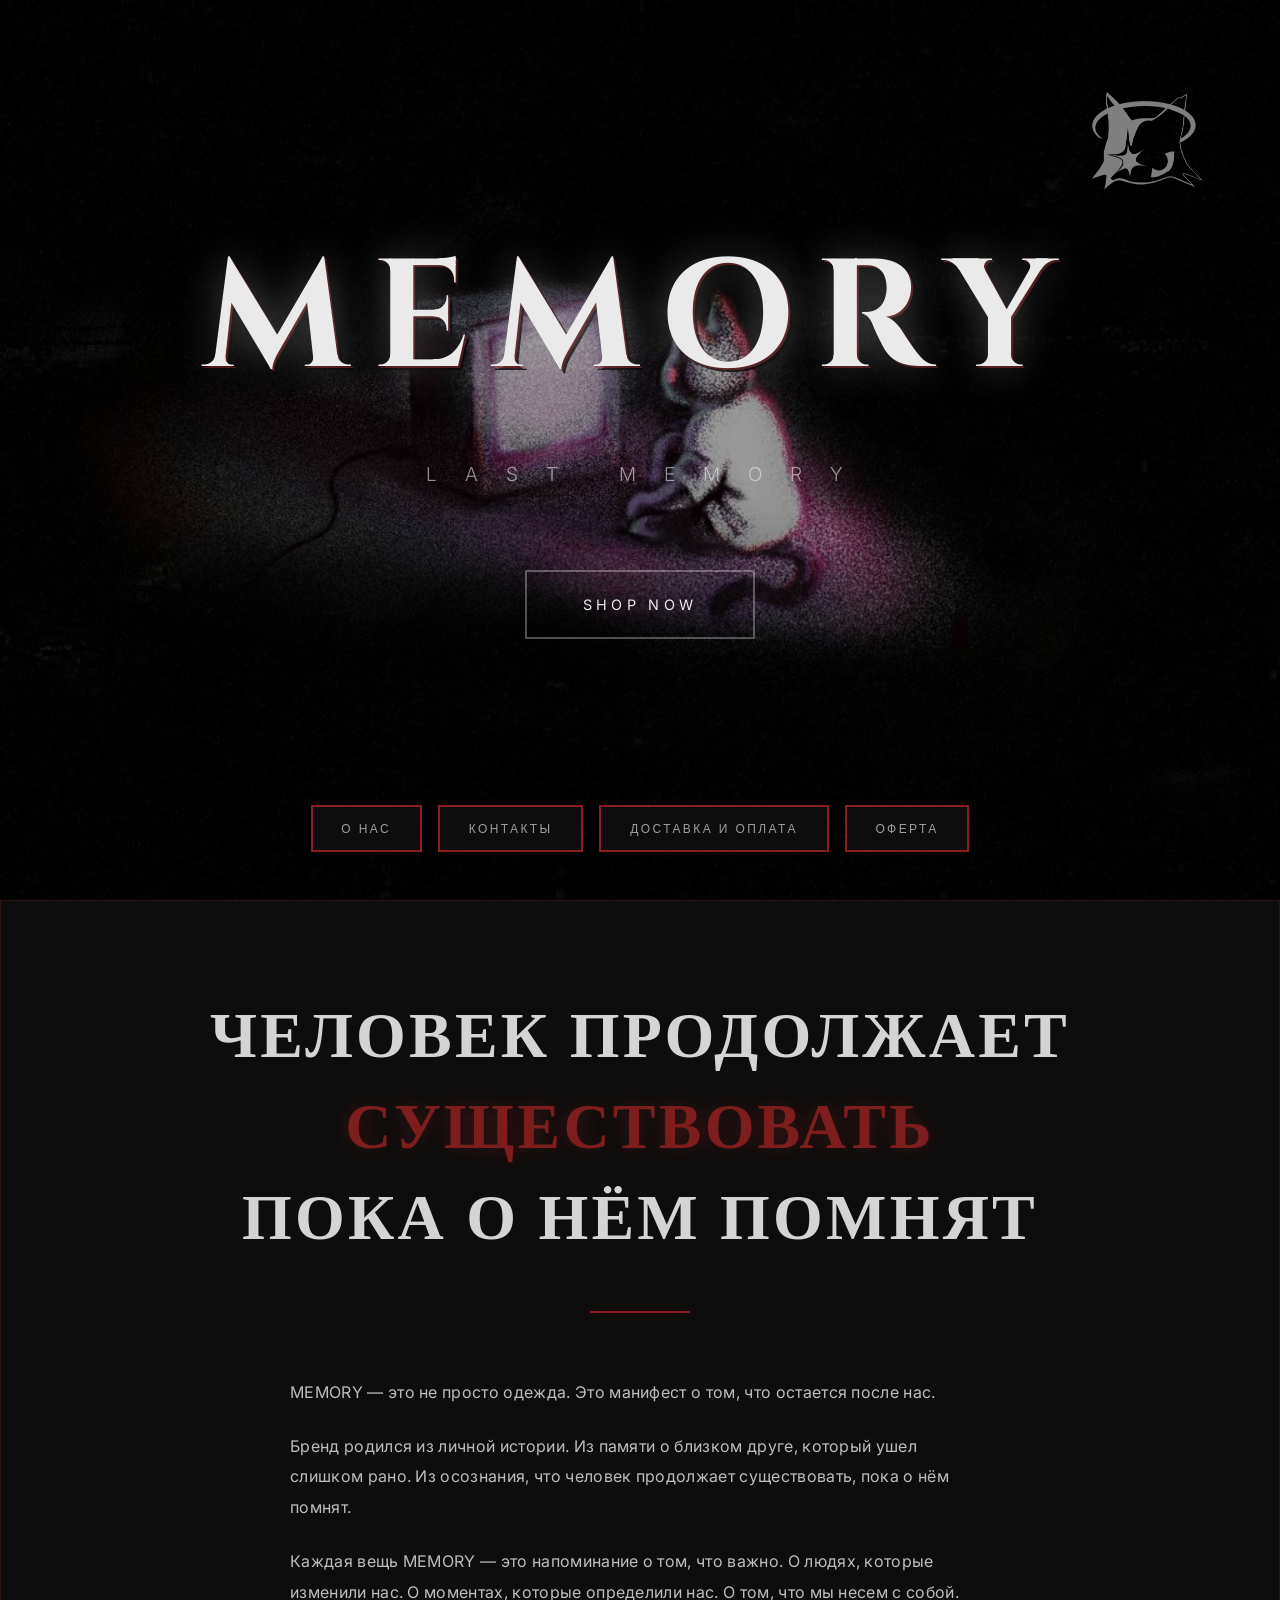
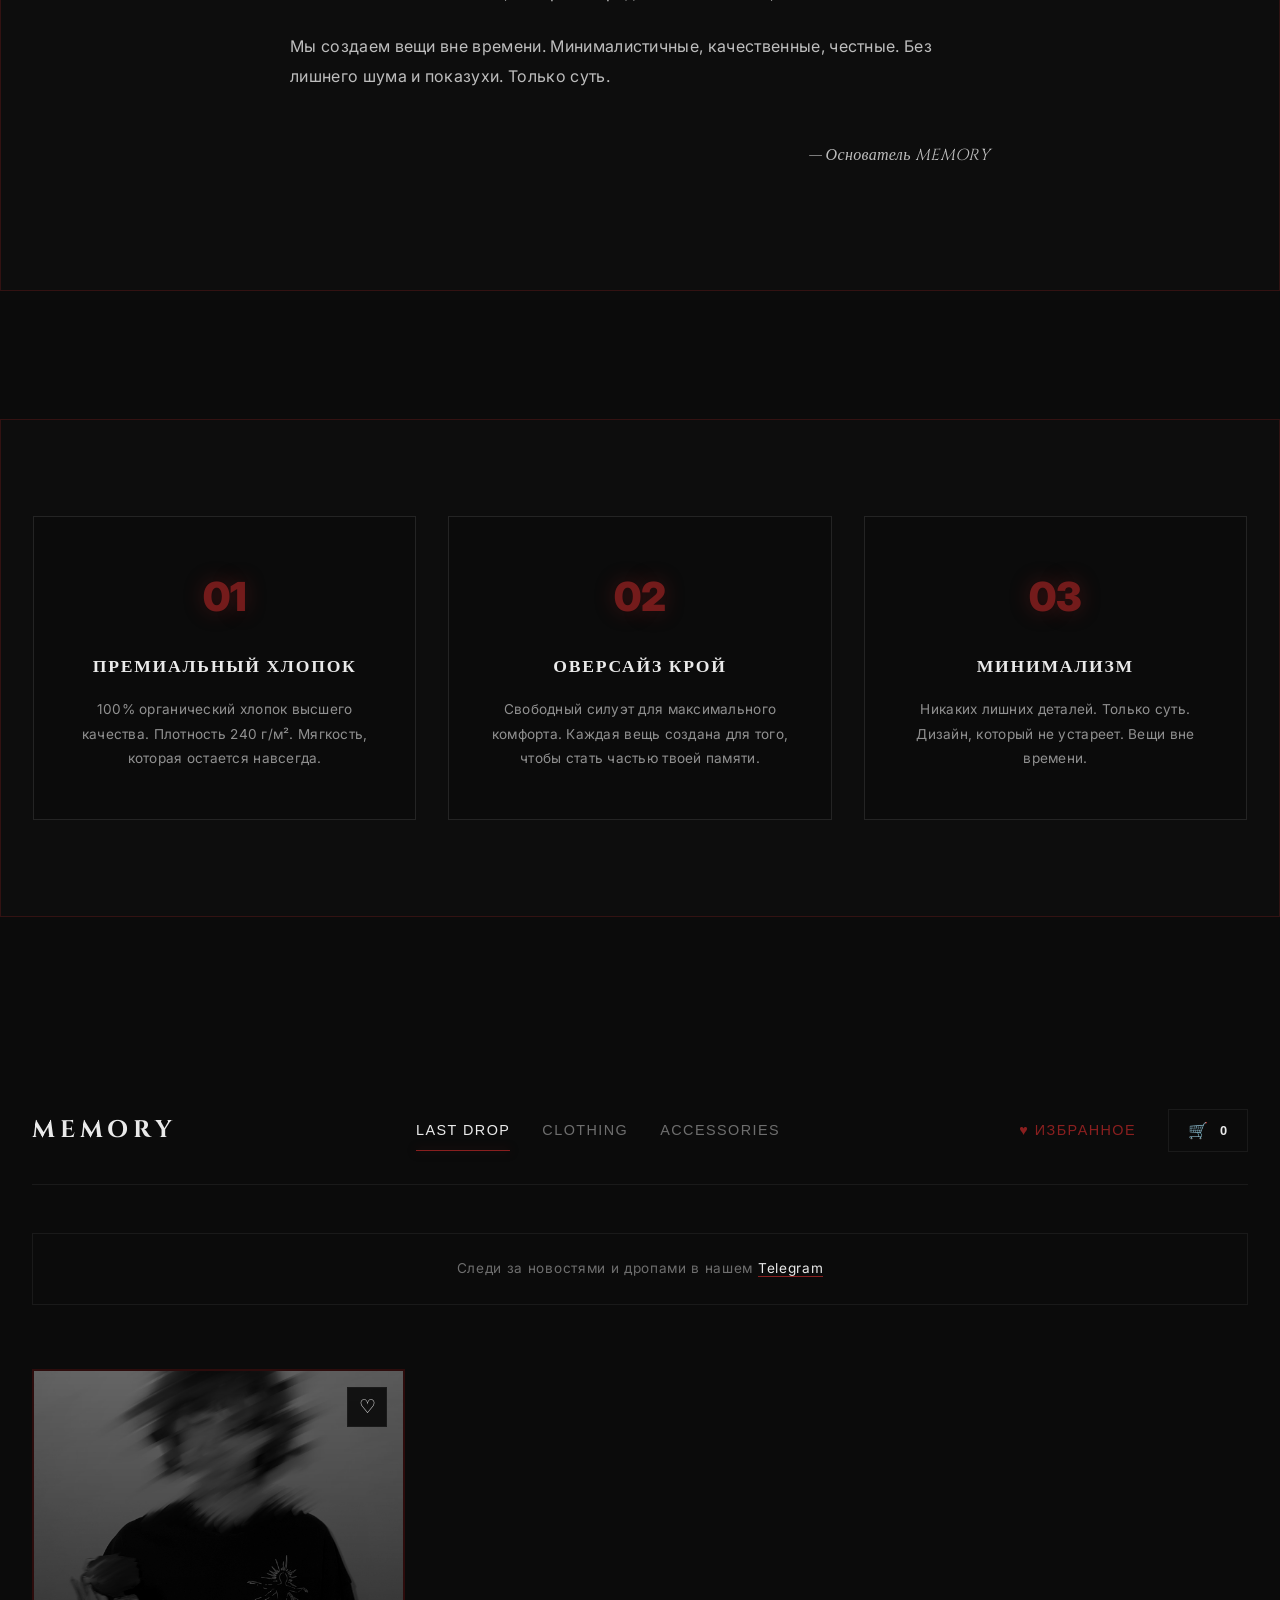
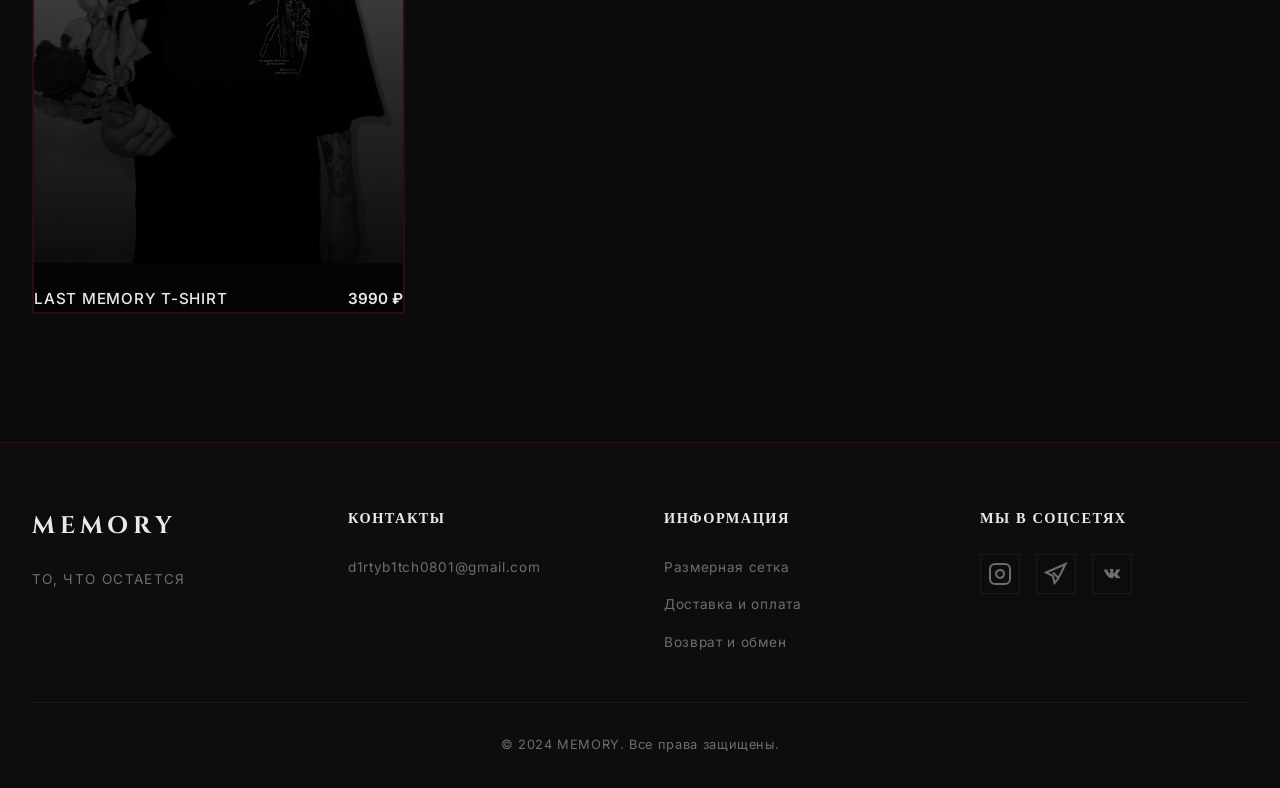
<file: index.html>
<!DOCTYPE html>
<html lang="ru">
<head>
    <meta charset="UTF-8">
    <meta name="viewport" content="width=device-width, initial-scale=1.0">
    <title>MEMORY — То, что остается</title>
    
    <!-- Preload critical images -->
    <link rel="preload" as="image" href="images/product-1.jpg.jpg" fetchpriority="high">
    <link rel="preload" as="image" href="images/hero-background.jpg.jpg" fetchpriority="high">
    
    <link rel="preconnect" href="https://fonts.googleapis.com">
    <link rel="preconnect" href="https://fonts.gstatic.com" crossorigin>
    <link href="https://fonts.googleapis.com/css2?family=Inter:wght@300;400;500;600;700&display=swap" rel="stylesheet">
    <link href="https://fonts.googleapis.com/css2?family=Cinzel:wght@400;500;600;700;800;900&display=swap" rel="stylesheet">
    
    <style>
        /* MEMORY — Dark Minimalist Style (kusakabe inspired) - INLINE */
        
        :root {
          --black: #000000;
          --dark: #0B0B0B;
          --gray: #1A1A1A;
          --mid-gray: #6E6E6E;
          --white: #EAEAEA;
          --red: #8A1F1F;
          --red-glow: rgba(138, 31, 31, 0.5);
        }

        * {
          margin: 0;
          padding: 0;
          box-sizing: border-box;
        }

        html {
          scroll-behavior: smooth;
        }

        body {
          font-family: 'Inter', -apple-system, sans-serif;
          background: #0B0B0B;
          color: var(--white);
          line-height: 1.6;
          overflow-x: hidden;
          position: relative;
        }

        /* Background Image with blur */
        body::after {
          content: '';
          position: fixed;
          top: 0;
          left: 0;
          width: 100%;
          height: 100%;
          background-image: url('images/fon.jpg.webp');
          background-size: cover;
          background-position: center;
          background-repeat: no-repeat;
          filter: blur(3px) brightness(0.3);
          z-index: -1;
          opacity: 0.8;
        }

        /* Smoke/Fog Background - Optimized version */
        body::before {
          content: '';
          position: fixed;
          top: -50%;
          left: -50%;
          width: 200%;
          height: 200%;
          background: radial-gradient(ellipse at 50% 35%, rgba(255, 255, 255, 0.6) 0%, rgba(255, 255, 255, 0.3) 15%, transparent 35%);
          animation: smokeMove 60s ease-in-out infinite;
          pointer-events: none;
          z-index: 0;
          filter: blur(80px);
          will-change: transform;
        }

        @keyframes smokeMove {
          0%, 100% { transform: translate(0, 0) scale(1.2); }
          50% { transform: translate(3%, -3%) scale(1.22); }
        }

        /* Hero Section */
        .hero {
          min-height: 100vh;
          position: relative;
          display: flex;
          flex-direction: column;
          justify-content: center;
          align-items: center;
          padding: 4rem 2rem 8rem;
          z-index: 1;
          background-image: url('images/hero-background.jpg.jpg');
          background-size: cover;
          background-position: center;
          background-repeat: no-repeat;
        }
        
        .hero::before {
          content: '';
          position: absolute;
          top: 0;
          left: 0;
          width: 100%;
          height: 100%;
          background: rgba(0, 0, 0, 0.4);
          z-index: 0;
        }

        .grain {
          display: none;
        }

        /* Logo Image */
        .hero-logo {
          position: absolute;
          top: 2rem;
          right: 1rem;
          transform: none;
          width: 250px;
          height: 250px;
          z-index: 10;
        }

        .logo-shape {
          width: 100%;
          height: 100%;
          object-fit: contain;
          animation: logoGlitch 5s ease-in-out infinite;
          filter: brightness(0.5);
          transition: transform 0.1s ease;
        }
        
        .logo-shape:hover {
          animation: logoShake 0.3s ease infinite;
        }
        
        @keyframes logoShake {
          0%, 100% { transform: translate(0, 0); }
          25% { transform: translate(-3px, 2px); }
          50% { transform: translate(3px, -2px); }
          75% { transform: translate(-2px, -3px); }
        }

        @keyframes logoGlitch {
          0%, 94%, 100% { 
            transform: translate(0, 0);
            opacity: 1;
          }
          95% { 
            transform: translate(-4px, 3px);
            opacity: 0.8;
          }
          97% { 
            transform: translate(4px, -3px);
            opacity: 0.9;
          }
        }

        .hero-content {
          position: relative;
          z-index: 2;
          text-align: center;
          max-width: 100%;
          width: 100%;
          display: flex;
          flex-direction: column;
          align-items: center;
        }

        .hero-title {
          font-family: 'Cinzel', serif;
          font-size: clamp(3.5rem, 12vw, 10rem);
          font-weight: 700;
          letter-spacing: 0.15em;
          margin-bottom: 1rem;
          text-transform: uppercase;
          color: var(--white);
          position: relative;
          text-shadow: 
            0 0 40px rgba(255, 255, 255, 0.3),
            2px 2px 0 rgba(138, 31, 31, 0.5),
            4px 4px 0 rgba(0, 0, 0, 0.8);
          white-space: nowrap;
        }

        .hero-subtitle {
          font-size: clamp(0.8rem, 1.5vw, 1.2rem);
          letter-spacing: 0.6em;
          text-transform: uppercase;
          opacity: 0.6;
          margin-bottom: 3rem;
          color: var(--white);
          font-weight: 300;
        }

        .hero-text {
          display: none;
        }

        .hero-link {
          display: inline-block;
          color: var(--white);
          text-decoration: none;
          font-size: 0.9rem;
          letter-spacing: 0.3em;
          text-transform: uppercase;
          padding: 1.3rem 3.5rem;
          border: 2px solid rgba(255, 255, 255, 0.3);
          transition: all 0.4s ease;
          background: transparent;
          font-weight: 400;
          margin-top: 2rem;
          position: relative;
          overflow: hidden;
        }

        .hero-link::before {
          content: '';
          position: absolute;
          top: 50%;
          left: 50%;
          width: 0;
          height: 0;
          background: rgba(255, 255, 255, 0.1);
          border-radius: 50%;
          transform: translate(-50%, -50%);
          transition: width 0.6s ease, height 0.6s ease;
        }

        .hero-link:hover::before {
          width: 300px;
          height: 300px;
        }

        .hero-link:hover {
          border-color: var(--white);
          background: rgba(255, 255, 255, 0.05);
          box-shadow: 0 0 30px rgba(255, 255, 255, 0.2);
          transform: translateY(-2px);
        }

        .hero-footer {
          position: absolute;
          bottom: 3rem;
          left: 0;
          right: 0;
          z-index: 2;
          display: flex;
          justify-content: center;
          align-items: center;
          gap: 1rem;
          padding: 0 2rem;
          flex-wrap: wrap;
        }

        .footer-btn {
          background: #0D0D0D;
          border: 2px solid #8A1F1F;
          color: rgba(255, 255, 255, 0.6);
          padding: 0.9rem 1.8rem;
          font-size: 0.75rem;
          letter-spacing: 0.2em;
          text-transform: uppercase;
          cursor: pointer;
          transition: all 0.3s ease;
          font-weight: 300;
          position: relative;
          overflow: hidden;
        }

        .footer-btn::after {
          content: '';
          position: absolute;
          bottom: 0;
          left: 0;
          width: 100%;
          height: 0;
          background: rgba(255, 255, 255, 0.05);
          transition: height 0.3s ease;
        }

        .footer-btn:hover::after {
          height: 100%;
        }

        .footer-btn:hover {
          border-color: rgba(255, 255, 255, 0.5);
          color: var(--white);
          background: rgba(255, 255, 255, 0.03);
          transform: translateY(-2px);
          box-shadow: 0 4px 15px rgba(255, 255, 255, 0.1);
        }

        /* Catalog Section */
        .catalog {
          min-height: 100vh;
          background: #0B0B0B;
          padding: 2rem;
          position: relative;
          z-index: 1;
        }

        /* Philosophical Text Section */
        .philosophy-section {
          max-width: 1400px;
          margin: 0 auto 8rem;
          padding: 6rem 2rem;
          text-align: center;
          position: relative;
          z-index: 2;
          background: #0D0D0D;
          border: 1px solid rgba(138, 31, 31, 0.3);
        }

        .philosophy-text {
          font-family: 'Cinzel', serif;
          font-size: clamp(2rem, 5vw, 4rem);
          font-weight: 700;
          letter-spacing: 0.05em;
          line-height: 1.3;
          text-transform: uppercase;
          color: var(--white);
          margin-bottom: 3rem;
          opacity: 0.9;
        }

        .philosophy-text span {
          display: block;
          margin-bottom: 0.5rem;
        }

        .philosophy-text .highlight {
          color: var(--red);
          text-shadow: 0 0 20px var(--red-glow);
        }

        .philosophy-divider {
          width: 100px;
          height: 2px;
          background: var(--red);
          margin: 0 auto 4rem;
          box-shadow: 0 0 15px var(--red-glow);
        }

        .philosophy-section .about-content {
          max-width: 700px;
          margin: 0 auto;
        }

        .philosophy-section .about-text {
          text-align: left;
        }

        .philosophy-section .about-text p {
          font-size: 1rem;
          line-height: 1.9;
          color: rgba(234, 234, 234, 0.8);
          margin-bottom: 1.5rem;
          letter-spacing: 0.02em;
        }

        .philosophy-section .about-signature {
          font-family: 'Cinzel', serif;
          font-style: italic;
          color: var(--mid-gray);
          margin-top: 3rem;
          text-align: right;
          font-size: 0.95rem;
        }

        /* Material Section - Dark minimalist blocks like reference */
        .material-section {
          max-width: 1400px;
          margin: 0 auto 8rem;
          padding: 6rem 2rem;
          position: relative;
          z-index: 2;
          background: #0D0D0D;
          border: 1px solid rgba(138, 31, 31, 0.3);
        }

        .material-grid {
          display: grid;
          grid-template-columns: repeat(auto-fit, minmax(300px, 1fr));
          gap: 2rem;
        }

        .material-card {
          background: rgba(11, 11, 11, 0.8);
          border: 1px solid rgba(255, 255, 255, 0.1);
          padding: 3rem 2rem;
          text-align: center;
          transition: all 0.4s ease;
          position: relative;
          overflow: hidden;
        }

        .material-card::before {
          content: '';
          position: absolute;
          top: 0;
          left: 0;
          width: 100%;
          height: 0;
          background: linear-gradient(180deg, rgba(138, 31, 31, 0.1) 0%, transparent 100%);
          transition: height 0.4s ease;
        }

        .material-card:hover::before {
          height: 100%;
        }

        .material-card:hover {
          border-color: rgba(138, 31, 31, 0.5);
          box-shadow: 0 0 30px rgba(138, 31, 31, 0.3);
          transform: translateY(-5px);
        }

        .material-number {
          font-size: 2.5rem;
          font-weight: 900;
          color: rgba(138, 31, 31, 0.8);
          margin-bottom: 1.5rem;
          text-shadow: 0 0 20px rgba(138, 31, 31, 0.4);
          position: relative;
          z-index: 1;
        }

        .material-title {
          font-family: 'Cinzel', serif;
          font-size: 1.1rem;
          font-weight: 600;
          letter-spacing: 0.1em;
          text-transform: uppercase;
          margin-bottom: 1rem;
          color: var(--white);
          position: relative;
          z-index: 1;
        }

        .material-desc {
          font-size: 0.85rem;
          color: rgba(234, 234, 234, 0.6);
          line-height: 1.8;
          letter-spacing: 0.02em;
          position: relative;
          z-index: 1;
        }

        .catalog-header {
          display: flex;
          justify-content: space-between;
          align-items: center;
          padding: 2rem 0;
          border-bottom: 1px solid var(--gray);
          margin-bottom: 3rem;
          flex-wrap: wrap;
          gap: 1.5rem;
        }

        .logo {
          font-family: 'Cinzel', serif;
          font-size: 1.5rem;
          font-weight: 700;
          letter-spacing: 0.2em;
          text-decoration: none;
          color: var(--white);
          text-transform: uppercase;
        }

        .catalog-nav {
          display: flex;
          gap: 2rem;
          flex-wrap: wrap;
        }

        .nav-btn {
          background: none;
          border: none;
          color: var(--mid-gray);
          font-size: 0.9rem;
          letter-spacing: 0.1em;
          text-transform: uppercase;
          cursor: pointer;
          transition: all 0.3s ease;
          padding: 0.5rem 0;
          position: relative;
          font-weight: 400;
        }

        .nav-btn::after {
          content: '';
          position: absolute;
          bottom: -5px;
          left: 0;
          width: 0;
          height: 1px;
          background: var(--red);
          box-shadow: 0 0 10px var(--red-glow);
          transition: width 0.3s ease;
        }

        .nav-btn:hover,
        .nav-btn.active {
          color: var(--white);
        }

        .nav-btn.active::after {
          width: 100%;
        }

        .cart-btn {
          background: transparent;
          border: 1px solid var(--gray);
          color: var(--white);
          padding: 0.7rem 1.2rem;
          font-size: 0.8rem;
          cursor: pointer;
          display: flex;
          align-items: center;
          gap: 0.7rem;
          transition: all 0.3s ease;
          letter-spacing: 0.05em;
          position: relative;
          overflow: hidden;
        }

        .cart-btn::before {
          content: '';
          position: absolute;
          top: 0;
          left: -100%;
          width: 100%;
          height: 100%;
          background: linear-gradient(90deg, transparent, rgba(138, 31, 31, 0.2), transparent);
          transition: left 0.5s ease;
        }

        .cart-btn:hover::before {
          left: 100%;
        }

        .cart-btn:hover {
          border-color: var(--red);
          box-shadow: 0 0 15px var(--red-glow);
          transform: translateY(-2px);
        }

        .cart-icon {
          font-size: 1rem;
        }

        .cart-count {
          font-weight: 600;
        }

        /* Telegram Banner */
        .tg-banner {
          text-align: center;
          padding: 1.5rem;
          background: var(--dark);
          border: 1px solid var(--gray);
          margin-bottom: 4rem;
        }

        .tg-banner p {
          font-size: 0.85rem;
          letter-spacing: 0.05em;
          color: var(--mid-gray);
        }

        .tg-banner a {
          color: var(--white);
          text-decoration: none;
          border-bottom: 1px solid var(--red);
          transition: all 0.3s;
        }

        .tg-banner a:hover {
          color: var(--red);
        }

        /* Products Grid */
        .products-grid {
          display: grid;
          grid-template-columns: repeat(auto-fill, minmax(300px, 1fr));
          gap: 3rem;
          position: relative;
          z-index: 2;
        }

        .product-card {
          cursor: pointer;
          transition: transform 0.3s ease;
          position: relative;
          background: rgba(0, 0, 0, 0.6);
          padding: 0;
          border: 2px solid rgba(138, 31, 31, 0.3);
        }

        .product-card:hover {
          transform: translateY(-8px);
          border-color: rgba(138, 31, 31, 1);
          box-shadow: 0 0 25px rgba(138, 31, 31, 0.5);
          animation: cardGlitch 0.4s ease;
        }
        
        @keyframes cardGlitch {
          0%, 100% { transform: translateY(-8px); }
          25% { transform: translate(-2px, -6px); }
          50% { transform: translate(2px, -10px); }
          75% { transform: translate(-1px, -7px); }
        }

        .product-card:hover .product-image {
          animation: glitchHover 0.3s ease;
        }

        @keyframes glitchHover {
          0%, 100% { transform: translate(0); filter: none; }
          20% { transform: translate(-3px, 2px); filter: hue-rotate(90deg); }
          40% { transform: translate(3px, -2px); filter: hue-rotate(-90deg); }
          60% { transform: translate(-2px, -3px); filter: hue-rotate(90deg); }
          80% { transform: translate(2px, 3px); filter: hue-rotate(-90deg); }
        }

        .product-image {
          width: 100%;
          aspect-ratio: 3/4;
          background: #000000;
          margin-bottom: 1.5rem;
          overflow: hidden;
          position: relative;
          border: none;
        }
        
        /* Image loading optimization */
        .product-image img {
          width: 100%;
          height: 100%;
          object-fit: cover;
          filter: grayscale(100%) contrast(1.2) brightness(0.4);
          transition: transform 0.4s ease, filter 0.2s ease, opacity 0.3s ease;
          will-change: transform;
          opacity: 0;
        }
        
        .product-image img.loaded {
          opacity: 1;
        }

        .product-image::after {
          content: '';
          position: absolute;
          top: 0;
          left: 0;
          width: 100%;
          height: 100%;
          background: linear-gradient(180deg, transparent 0%, rgba(0, 0, 0, 0.8) 100%);
          opacity: 1;
          transition: opacity 0.3s;
          pointer-events: none;
        }

        .product-card:hover .product-image::after {
          opacity: 0.7;
        }

        .product-card:hover .product-image img {
          transform: scale(1.08);
          filter: grayscale(100%) contrast(1.3) brightness(0.5);
        }

        .product-favorite {
          position: absolute;
          top: 1rem;
          right: 1rem;
          background: rgba(0, 0, 0, 0.8);
          border: 1px solid var(--gray);
          color: var(--white);
          width: 40px;
          height: 40px;
          display: flex;
          align-items: center;
          justify-content: center;
          font-size: 1.2rem;
          cursor: pointer;
          z-index: 10;
          transition: all 0.3s ease;
        }

        .product-favorite:hover,
        .product-favorite.active {
          background: var(--red);
          border-color: var(--red);
          box-shadow: 0 0 20px var(--red-glow);
        }

        .product-info {
          display: flex;
          justify-content: space-between;
          align-items: start;
          gap: 1rem;
        }

        .product-name {
          font-size: 0.95rem;
          font-weight: 500;
          letter-spacing: 0.05em;
          text-transform: uppercase;
          color: var(--white);
        }

        .product-price {
          font-size: 0.95rem;
          font-weight: 600;
          white-space: nowrap;
          color: var(--white);
        }

        /* Cart Sidebar */
        .cart-sidebar {
          position: fixed;
          top: 0;
          right: -550px;
          width: 550px;
          height: 100vh;
          background: #0B0B0B;
          border-left: 1px solid var(--gray);
          z-index: 3000;
          transition: transform 0.2s ease;
          transform: translateX(0);
          display: flex;
          flex-direction: column;
          will-change: transform;
        }

        .cart-sidebar.active {
          transform: translateX(-550px);
        }

        .cart-overlay {
          position: fixed;
          top: 0;
          left: 0;
          width: 100%;
          height: 100%;
          background: rgba(0, 0, 0, 0.95);
          z-index: 2999;
          opacity: 0;
          visibility: hidden;
          transition: opacity 0.2s ease, visibility 0s linear 0.2s;
        }

        .cart-overlay.active {
          opacity: 1;
          visibility: visible;
          transition: opacity 0.2s ease, visibility 0s linear 0s;
        }

        .cart-header {
          padding: 2.5rem;
          border-bottom: 1px solid var(--gray);
          display: flex;
          justify-content: space-between;
          align-items: center;
        }

        .cart-header h3 {
          font-size: 1.5rem;
          font-weight: 600;
          letter-spacing: 0.1em;
          text-transform: uppercase;
          color: var(--white);
        }

        .cart-close {
          background: none;
          border: none;
          color: var(--white);
          font-size: 2.5rem;
          cursor: pointer;
          line-height: 1;
          transition: all 0.3s ease;
          opacity: 0.7;
        }

        .cart-close:hover {
          opacity: 1;
          transform: rotate(90deg);
        }

        .cart-items {
          flex: 1;
          overflow-y: auto;
          padding: 2.5rem;
        }

        .cart-empty {
          text-align: center;
          color: var(--mid-gray);
          padding: 5rem 0;
          font-size: 0.9rem;
          letter-spacing: 0.1em;
          text-transform: uppercase;
        }

        .cart-item {
          display: flex;
          gap: 1.5rem;
          margin-bottom: 2.5rem;
          padding-bottom: 2.5rem;
          border-bottom: 1px solid var(--gray);
          position: relative;
        }

        .cart-item-image {
          width: 90px;
          height: 120px;
          object-fit: cover;
          filter: grayscale(100%) brightness(0.6);
          border: 1px solid var(--gray);
        }

        .cart-item-info {
          flex: 1;
        }

        .cart-item-name {
          font-size: 0.9rem;
          font-weight: 500;
          letter-spacing: 0.05em;
          text-transform: uppercase;
          margin-bottom: 0.5rem;
          color: var(--white);
        }

        .cart-item-size {
          font-size: 0.8rem;
          color: var(--mid-gray);
          margin-bottom: 0.75rem;
        }

        .cart-item-price {
          font-size: 0.95rem;
          font-weight: 600;
          margin-bottom: 1rem;
          color: var(--white);
        }

        .cart-item-qty {
          display: flex;
          align-items: center;
          gap: 1rem;
        }

        .qty-btn {
          background: transparent;
          border: 1px solid var(--gray);
          color: var(--white);
          width: 32px;
          height: 32px;
          display: flex;
          align-items: center;
          justify-content: center;
          cursor: pointer;
          font-size: 1rem;
          transition: all 0.3s ease;
        }

        .qty-btn:hover {
          border-color: var(--red);
          box-shadow: 0 0 10px var(--red-glow);
        }

        .cart-item-remove {
          position: absolute;
          top: 0;
          right: 0;
          background: none;
          border: none;
          color: var(--mid-gray);
          font-size: 1.5rem;
          cursor: pointer;
          opacity: 0.5;
          transition: opacity 0.3s;
        }

        .cart-item-remove:hover {
          opacity: 1;
          color: var(--red);
        }

        .cart-footer {
          padding: 2.5rem;
          border-top: 1px solid var(--gray);
        }

        .cart-total {
          display: flex;
          justify-content: space-between;
          font-size: 1.2rem;
          font-weight: 600;
          margin-bottom: 2rem;
          letter-spacing: 0.05em;
          text-transform: uppercase;
          color: var(--white);
        }

        .cart-checkout {
          width: 100%;
          background: var(--white);
          color: var(--black);
          border: none;
          padding: 1.2rem;
          font-size: 0.9rem;
          font-weight: 600;
          letter-spacing: 0.1em;
          text-transform: uppercase;
          cursor: pointer;
          transition: all 0.3s ease;
          position: relative;
          overflow: hidden;
        }

        .cart-checkout::before {
          content: '';
          position: absolute;
          top: 50%;
          left: 50%;
          width: 0;
          height: 0;
          background: var(--red);
          border-radius: 50%;
          transform: translate(-50%, -50%);
          transition: width 0.6s ease, height 0.6s ease;
        }

        .cart-checkout:hover::before {
          width: 500px;
          height: 500px;
        }

        .cart-checkout:hover {
          color: var(--white);
          box-shadow: 0 0 20px var(--red-glow);
          transform: translateY(-2px);
        }

        .cart-checkout span {
          position: relative;
          z-index: 1;
        }

        /* Modals - базовые стили */
        .product-modal, .checkout-modal, .info-modal {
          position: fixed;
          top: 0;
          left: 0;
          width: 100%;
          height: 100%;
          z-index: 4000;
          display: none;
          align-items: center;
          justify-content: center;
          padding: 2rem;
        }

        .product-modal.active, .checkout-modal.active, .info-modal.active {
          display: flex;
          animation: modalFadeIn 0.1s ease;
        }
        
        @keyframes modalFadeIn {
          from { opacity: 0; }
          to { opacity: 1; }
        }

        .modal-overlay {
          position: absolute;
          top: 0;
          left: 0;
          width: 100%;
          height: 100%;
          background: rgba(0, 0, 0, 0.97);
        }

        .modal-content {
          position: relative;
          background: #0B0B0B;
          max-width: 1200px;
          width: 100%;
          max-height: 90vh;
          overflow-y: auto;
          border: 1px solid var(--gray);
          z-index: 1;
          animation: modalSlideIn 0.15s ease;
        }
        
        @keyframes modalSlideIn {
          from { 
            opacity: 0;
            transform: translateY(-20px);
          }
          to { 
            opacity: 1;
            transform: translateY(0);
          }
        }

        .modal-close {
          position: absolute;
          top: 1.5rem;
          right: 1.5rem;
          background: transparent;
          border: 1px solid var(--gray);
          color: var(--white);
          width: 50px;
          height: 50px;
          font-size: 2rem;
          cursor: pointer;
          z-index: 10;
          display: flex;
          align-items: center;
          justify-content: center;
          transition: all 0.3s ease;
        }

        .modal-close:hover {
          border-color: var(--red);
          box-shadow: 0 0 15px var(--red-glow);
          transform: rotate(90deg);
        }

        /* Product Modal Specific */
        .modal-body {
          display: grid;
          grid-template-columns: 1fr 1fr;
          gap: 3rem;
          padding: 3rem;
        }

        .modal-gallery {
          display: flex;
          flex-direction: column;
          gap: 1rem;
        }

        .gallery-main {
          width: 100%;
          aspect-ratio: 3/4;
          background: var(--dark);
          border: 1px solid var(--gray);
          overflow: hidden;
        }

        .gallery-main img {
          width: 100%;
          height: 100%;
          object-fit: cover;
          filter: grayscale(100%) brightness(0.6);
        }

        .gallery-thumbs {
          display: flex;
          gap: 0.75rem;
        }

        .gallery-thumb {
          width: 80px;
          height: 100px;
          cursor: pointer;
          border: 1px solid var(--gray);
          overflow: hidden;
          opacity: 0.5;
          transition: all 0.3s;
        }

        .gallery-thumb.active {
          opacity: 1;
          border-color: var(--red);
        }

        .gallery-thumb img {
          width: 100%;
          height: 100%;
          object-fit: cover;
          filter: grayscale(100%) brightness(0.6);
        }

        .modal-info {
          display: flex;
          flex-direction: column;
          gap: 1.5rem;
        }

        .modal-title {
          font-family: 'Cinzel', serif;
          font-size: 1.8rem;
          font-weight: 600;
          letter-spacing: 0.05em;
          text-transform: uppercase;
        }

        .modal-price {
          font-size: 1.5rem;
          font-weight: 700;
          color: var(--white);
        }

        .modal-desc {
          color: var(--mid-gray);
          line-height: 1.8;
          font-size: 0.95rem;
        }

        .modal-sizes {
          display: flex;
          flex-direction: column;
          gap: 1rem;
        }

        .modal-sizes label {
          font-size: 0.9rem;
          letter-spacing: 0.05em;
          text-transform: uppercase;
          color: var(--mid-gray);
        }

        .size-options {
          display: flex;
          gap: 0.75rem;
          flex-wrap: wrap;
        }

        .size-btn {
          background: transparent;
          border: 1px solid var(--gray);
          color: var(--white);
          padding: 0.75rem 1.5rem;
          font-size: 0.9rem;
          cursor: pointer;
          transition: all 0.3s;
          letter-spacing: 0.05em;
        }

        .size-btn:hover,
        .size-btn.active {
          border-color: var(--red);
          background: rgba(138, 31, 31, 0.1);
          box-shadow: 0 0 15px var(--red-glow);
        }

        .size-error {
          color: var(--red);
          font-size: 0.85rem;
          min-height: 1.2rem;
        }

        .modal-actions {
          display: flex;
          gap: 1rem;
          margin-top: auto;
        }

        .modal-favorite {
          background: transparent;
          border: 1px solid var(--gray);
          color: var(--white);
          width: 60px;
          height: 60px;
          font-size: 1.5rem;
          cursor: pointer;
          transition: all 0.3s;
          display: flex;
          align-items: center;
          justify-content: center;
        }

        .modal-favorite:hover,
        .modal-favorite.active {
          border-color: var(--red);
          background: rgba(138, 31, 31, 0.1);
          box-shadow: 0 0 15px var(--red-glow);
        }

        .modal-add-cart {
          flex: 1;
          background: var(--white);
          color: var(--black);
          border: none;
          padding: 1.2rem;
          font-size: 0.9rem;
          font-weight: 600;
          letter-spacing: 0.1em;
          text-transform: uppercase;
          cursor: pointer;
          transition: all 0.3s;
          position: relative;
          overflow: hidden;
        }

        .modal-add-cart::before {
          content: '';
          position: absolute;
          top: 50%;
          left: 50%;
          width: 0;
          height: 0;
          background: var(--red);
          border-radius: 50%;
          transform: translate(-50%, -50%);
          transition: width 0.6s ease, height 0.6s ease;
        }

        .modal-add-cart:hover::before {
          width: 500px;
          height: 500px;
        }

        .modal-add-cart:hover {
          color: var(--white);
          box-shadow: 0 0 20px var(--red-glow);
          transform: translateY(-2px);
        }

        .modal-add-cart span {
          position: relative;
          z-index: 1;
        }

        /* Checkout Modal */
        .checkout-body {
          padding: 3rem;
          max-width: 600px;
          margin: 0 auto;
        }

        .checkout-body h2 {
          font-family: 'Cinzel', serif;
          font-size: 1.8rem;
          font-weight: 600;
          letter-spacing: 0.1em;
          text-transform: uppercase;
          margin-bottom: 2rem;
        }

        .checkout-form {
          display: flex;
          flex-direction: column;
          gap: 1.5rem;
        }

        .form-group {
          display: flex;
          flex-direction: column;
          gap: 0.5rem;
        }

        .form-group label {
          font-size: 0.85rem;
          letter-spacing: 0.05em;
          text-transform: uppercase;
          color: var(--mid-gray);
        }

        .form-group input,
        .form-group textarea {
          background: var(--dark);
          border: 1px solid var(--gray);
          color: var(--white);
          padding: 1rem;
          font-size: 0.95rem;
          font-family: 'Inter', sans-serif;
          transition: all 0.3s;
        }

        .form-group input:focus,
        .form-group textarea:focus {
          outline: none;
          border-color: var(--red);
          box-shadow: 0 0 10px var(--red-glow);
        }

        .form-group textarea {
          min-height: 100px;
          resize: vertical;
        }

        .delivery-note {
          font-size: 0.85rem;
          color: var(--mid-gray);
          font-style: italic;
        }

        /* Payment and Delivery Methods */
        .form-section {
          margin: 2rem 0;
        }

        .form-section h3 {
          font-family: 'Cinzel', serif;
          font-size: 1rem;
          font-weight: 500;
          letter-spacing: 0.05em;
          text-transform: uppercase;
          margin-bottom: 1rem;
          color: var(--white);
        }

        .payment-methods,
        .delivery-methods {
          display: flex;
          gap: 1rem;
          margin-bottom: 0.5rem;
        }

        .payment-methods.error,
        .delivery-methods.error {
          border: 2px solid var(--red);
          padding: 1rem;
        }

        .payment-option,
        .delivery-option {
          flex: 1;
          padding: 1.5rem;
          border: 2px solid var(--gray);
          text-align: center;
          cursor: pointer;
          transition: all 0.3s ease;
          background: rgba(0, 0, 0, 0.3);
        }

        .payment-option:hover,
        .delivery-option:hover {
          border-color: var(--red);
          background: rgba(138, 31, 31, 0.1);
        }

        .payment-option.selected,
        .delivery-option.selected {
          border-color: var(--red);
          background: rgba(138, 31, 31, 0.2);
          box-shadow: 0 0 15px var(--red-glow);
        }

        .payment-icon {
          font-size: 2rem;
          margin-bottom: 0.5rem;
        }

        .payment-label,
        .delivery-label {
          font-weight: 500;
          font-size: 0.9rem;
          letter-spacing: 0.05em;
          text-transform: uppercase;
          color: var(--white);
        }

        .error-message {
          display: block;
          color: var(--red);
          font-size: 0.75rem;
          margin-top: 0.5rem;
          min-height: 1rem;
        }

        .checkout-submit {
          width: 100%;
          background: var(--white);
          color: var(--black);
          border: none;
          padding: 1.2rem;
          font-size: 0.9rem;
          font-weight: 600;
          letter-spacing: 0.1em;
          text-transform: uppercase;
          cursor: pointer;
          transition: all 0.3s;
          margin-top: 1rem;
          position: relative;
          overflow: hidden;
        }

        .checkout-submit::before {
          content: '';
          position: absolute;
          top: 50%;
          left: 50%;
          width: 0;
          height: 0;
          background: var(--red);
          border-radius: 50%;
          transform: translate(-50%, -50%);
          transition: width 0.6s ease, height 0.6s ease;
        }

        .checkout-submit:hover::before {
          width: 500px;
          height: 500px;
        }

        .checkout-submit:hover {
          color: var(--white);
          box-shadow: 0 0 20px var(--red-glow);
          transform: translateY(-2px);
        }

        .checkout-submit span {
          position: relative;
          z-index: 1;
        }

        /* Info Modal */
        .info-body {
          padding: 3rem;
          max-width: 600px;
          margin: 0 auto;
        }

        .info-body h2 {
          font-family: 'Cinzel', serif;
          font-size: 1.8rem;
          font-weight: 600;
          letter-spacing: 0.1em;
          text-transform: uppercase;
          margin-bottom: 2rem;
        }

        .info-body p {
          color: var(--mid-gray);
          line-height: 1.8;
          margin-bottom: 1rem;
          font-size: 0.95rem;
        }

        /* Footer */
        .site-footer {
          background: #0D0D0D;
          border-top: 1px solid rgba(138, 31, 31, 0.3);
          padding: 4rem 2rem 2rem;
          margin-top: 6rem;
          position: relative;
          z-index: 2;
        }

        .footer-content {
          max-width: 1400px;
          margin: 0 auto;
          display: grid;
          grid-template-columns: repeat(auto-fit, minmax(250px, 1fr));
          gap: 3rem;
          margin-bottom: 3rem;
        }

        .footer-section {
          display: flex;
          flex-direction: column;
          gap: 1rem;
        }

        .footer-title {
          font-family: 'Cinzel', serif;
          font-size: 1.5rem;
          font-weight: 700;
          letter-spacing: 0.2em;
          text-transform: uppercase;
          color: var(--white);
          margin-bottom: 0.5rem;
        }

        .footer-tagline {
          font-size: 0.85rem;
          color: var(--mid-gray);
          letter-spacing: 0.1em;
          text-transform: uppercase;
        }

        .footer-heading {
          font-family: 'Cinzel', serif;
          font-size: 0.9rem;
          font-weight: 600;
          letter-spacing: 0.1em;
          text-transform: uppercase;
          color: var(--white);
          margin-bottom: 0.5rem;
        }

        .footer-links {
          list-style: none;
          display: flex;
          flex-direction: column;
          gap: 0.75rem;
        }

        .footer-links a,
        .footer-link {
          color: var(--mid-gray);
          text-decoration: none;
          font-size: 0.85rem;
          transition: all 0.3s ease;
          letter-spacing: 0.05em;
        }

        .footer-links a:hover,
        .footer-link:hover {
          color: var(--white);
          padding-left: 5px;
        }

        .footer-socials {
          display: flex;
          gap: 1rem;
        }

        .social-link {
          width: 40px;
          height: 40px;
          border: 1px solid var(--gray);
          display: flex;
          align-items: center;
          justify-content: center;
          color: var(--mid-gray);
          transition: all 0.3s ease;
        }

        .social-link:hover {
          border-color: var(--red);
          color: var(--white);
          box-shadow: 0 0 15px var(--red-glow);
          transform: translateY(-3px);
        }

        .footer-bottom {
          max-width: 1400px;
          margin: 0 auto;
          padding-top: 2rem;
          border-top: 1px solid var(--gray);
          text-align: center;
        }

        .footer-bottom p {
          color: var(--mid-gray);
          font-size: 0.8rem;
          letter-spacing: 0.05em;
        }

        /* Size Chart Styles */
        .size-table-wrapper {
          overflow-x: auto;
          margin: 2rem 0;
        }

        .size-table {
          width: 100%;
          border-collapse: collapse;
          background: rgba(26, 26, 26, 0.5);
        }

        .size-table th,
        .size-table td {
          padding: 1rem;
          text-align: left;
          border: 1px solid var(--gray);
        }

        .size-table th {
          background: rgba(138, 31, 31, 0.2);
          font-weight: 600;
          letter-spacing: 0.05em;
          text-transform: uppercase;
          font-size: 0.85rem;
        }

        .size-table td {
          color: var(--mid-gray);
          font-size: 0.9rem;
        }

        .size-table td strong {
          color: var(--white);
          font-size: 1.1rem;
        }

        .size-guide {
          margin-top: 2rem;
          padding: 2rem;
          background: rgba(26, 26, 26, 0.5);
          border: 1px solid var(--gray);
        }

        .size-guide h3 {
          font-family: 'Cinzel', serif;
          font-size: 1.2rem;
          margin-bottom: 1rem;
          letter-spacing: 0.05em;
          text-transform: uppercase;
        }

        .size-guide ul {
          list-style: none;
          margin-bottom: 1.5rem;
        }

        .size-guide li {
          padding: 0.5rem 0;
          color: var(--mid-gray);
          line-height: 1.6;
        }

        .size-guide li strong {
          color: var(--white);
        }

        .size-note {
          color: var(--red);
          font-size: 0.85rem;
          font-style: italic;
          margin-top: 1rem;
        }

        /* Info Sections */
        .info-section {
          margin-bottom: 2.5rem;
          padding-bottom: 2rem;
          border-bottom: 1px solid var(--gray);
        }

        .info-section:last-child {
          border-bottom: none;
        }

        .info-section h3 {
          font-family: 'Cinzel', serif;
          font-size: 1.2rem;
          margin-bottom: 1rem;
          letter-spacing: 0.05em;
          color: var(--white);
        }

        .info-section ul,
        .info-section ol {
          margin-left: 1.5rem;
          color: var(--mid-gray);
          line-height: 1.8;
        }

        .info-section li {
          margin-bottom: 0.5rem;
        }

        .info-section a {
          color: var(--red);
          text-decoration: none;
          border-bottom: 1px solid var(--red);
          transition: all 0.3s ease;
        }

        .info-section a:hover {
          color: var(--white);
          border-color: var(--white);
        }

        /* Responsive */
        @media (max-width: 768px) {
          .cart-sidebar {
            width: 100%;
            right: -100%;
          }
          
          .cart-sidebar.active {
            transform: translateX(-100%);
          }
          
          .products-grid {
            grid-template-columns: 1fr;
            gap: 2rem;
            padding: 0 1rem;
          }
          
          .product-card {
            max-width: 100%;
          }
          
          .hero-footer {
            flex-wrap: wrap;
            gap: 0.75rem;
          }
          
          .footer-btn {
            padding: 0.7rem 1.2rem;
            font-size: 0.7rem;
          }
          
          .catalog-header {
            flex-direction: column;
            align-items: flex-start;
          }
          
          .catalog-nav {
            width: 100%;
            justify-content: flex-start;
            gap: 1rem;
          }
          
          /* Product Modal Mobile */
          .product-modal .modal-content {
            max-height: 85vh;
            padding: 0;
          }
          
          .modal-body {
            grid-template-columns: 1fr;
            gap: 1.5rem;
            padding: 1.5rem 1rem;
            max-height: 85vh;
            overflow-y: auto;
          }
          
          .modal-close {
            top: 0.5rem;
            right: 0.5rem;
            width: 35px;
            height: 35px;
            font-size: 1.3rem;
          }
          
          .gallery-main {
            aspect-ratio: 3/4;
            max-height: 30vh;
          }
          
          .gallery-thumbs {
            overflow-x: auto;
            -webkit-overflow-scrolling: touch;
            scrollbar-width: none;
          }
          
          .gallery-thumbs::-webkit-scrollbar {
            display: none;
          }
          
          .gallery-thumb {
            flex-shrink: 0;
            width: 60px;
            height: 75px;
          }
          
          .modal-info {
            gap: 1rem;
          }
          
          .modal-title {
            font-size: 1.1rem;
          }
          
          .modal-price {
            font-size: 1rem;
          }
          
          .modal-desc {
            font-size: 0.85rem;
            line-height: 1.5;
          }
          
          .modal-sizes {
            gap: 0.75rem;
          }
          
          .size-options {
            gap: 0.5rem;
          }
          
          .size-btn {
            padding: 0.5rem 1rem;
            font-size: 0.8rem;
          }
          
          .modal-actions {
            flex-direction: column;
            gap: 0.75rem;
            margin-top: 0.5rem;
          }
          
          .modal-favorite {
            width: 100%;
            height: 45px;
          }
          
          .modal-add-cart {
            width: 100%;
            padding: 1rem;
          }
          
          /* Checkout Modal Mobile */
          .checkout-body {
            padding: 2rem 1.5rem;
          }
          
          .checkout-body h2 {
            font-size: 1.3rem;
          }
          
          .payment-methods,
          .delivery-methods {
            flex-direction: column;
          }
          
          .payment-option,
          .delivery-option {
            padding: 1.2rem;
          }
          
          /* Philosophy Section Mobile */
          .philosophy-section {
            padding: 3rem 1.5rem;
          }
          
          .philosophy-text {
            font-size: clamp(1.5rem, 8vw, 2.5rem);
          }
          
          /* Material Section Mobile */
          .material-section {
            padding: 3rem 1.5rem;
          }
          
          .material-grid {
            grid-template-columns: 1fr;
            gap: 1.5rem;
          }
          
          .material-card {
            padding: 2rem 1.5rem;
          }
          
          /* Hero Mobile */
          .hero {
            padding: 3rem 1rem 6rem;
          }
          
          .hero-logo {
            width: 160px;
            height: 160px;
            top: 1rem;
            right: 1rem;
          }
          
          .hero-title {
            font-size: clamp(2.5rem, 15vw, 5rem);
          }
          
          .hero-subtitle {
            font-size: clamp(0.6rem, 2vw, 0.9rem);
          }
          
          .hero-link {
            padding: 1rem 2.5rem;
            font-size: 0.8rem;
          }
        }
    </style>
</head>
<body>
    <!-- Hero Section -->
    <section class="hero">
        <div class="hero-logo">
            <img src="images/logo.png" alt="MEMORY" class="logo-shape" loading="lazy">
        </div>
        <div class="grain"></div>
        <div class="hero-content">
            <h1 class="hero-title">MEMORY</h1>
            <p class="hero-subtitle">L A S T &nbsp; M E M O R Y</p>
            <a href="#catalog" class="hero-link">SHOP NOW</a>
        </div>
        
        <div class="hero-footer">
            <button class="footer-btn" data-modal="about">О нас</button>
            <button class="footer-btn" data-modal="contacts">Контакты</button>
            <button class="footer-btn" data-modal="delivery">Доставка и оплата</button>
            <button class="footer-btn" data-modal="terms">Оферта</button>
        </div>
    </section>

    <!-- Philosophy & About Section -->
    <section class="philosophy-section">
        <div class="philosophy-text">
            <span>ЧЕЛОВЕК ПРОДОЛЖАЕТ</span>
            <span class="highlight">СУЩЕСТВОВАТЬ</span>
            <span>ПОКА О НЁМ ПОМНЯТ</span>
        </div>
        <div class="philosophy-divider"></div>
        
        <div class="about-content">
            <div class="about-text">
                <p>MEMORY — это не просто одежда. Это манифест о том, что остается после нас.</p>
                
                <p>Бренд родился из личной истории. Из памяти о близком друге, который ушел слишком рано. Из осознания, что человек продолжает существовать, пока о нём помнят.</p>
                
                <p>Каждая вещь MEMORY — это напоминание о том, что важно. О людях, которые изменили нас. О моментах, которые определили нас. О том, что мы несем с собой.</p>
                
                <p>Мы создаем вещи вне времени. Минималистичные, качественные, честные. Без лишнего шума и показухи. Только суть.</p>
                
                <p class="about-signature">— Основатель MEMORY</p>
            </div>
        </div>
    </section>

    <!-- Material Section -->
    <section class="material-section">
        <div class="material-grid">
            <div class="material-card">
                <div class="material-number">01</div>
                <h3 class="material-title">Премиальный хлопок</h3>
                <p class="material-desc">100% органический хлопок высшего качества. Плотность 240 г/м². Мягкость, которая остается навсегда.</p>
            </div>
            <div class="material-card">
                <div class="material-number">02</div>
                <h3 class="material-title">Оверсайз крой</h3>
                <p class="material-desc">Свободный силуэт для максимального комфорта. Каждая вещь создана для того, чтобы стать частью твоей памяти.</p>
            </div>
            <div class="material-card">
                <div class="material-number">03</div>
                <h3 class="material-title">Минимализм</h3>
                <p class="material-desc">Никаких лишних деталей. Только суть. Дизайн, который не устареет. Вещи вне времени.</p>
            </div>
        </div>
    </section>

    <!-- Catalog Section -->
    <section class="catalog" id="catalog">
        <div class="grain"></div>
        
        <!-- Header -->
        <header class="catalog-header">
            <a href="#" class="logo">MEMORY</a>
            <nav class="catalog-nav">
                <button class="nav-btn active" data-filter="last-drop">Last Drop</button>
                <button class="nav-btn" data-filter="clothing">Clothing</button>
                <button class="nav-btn" data-filter="accessories">Accessories</button>
            </nav>
            <div style="display: flex; align-items: center; gap: 2rem;">
                <button class="nav-btn" data-filter="favorites" style="color: var(--red);">♥ Избранное</button>
                <button class="cart-btn">
                    <span class="cart-icon">🛒</span>
                    <span class="cart-count">0</span>
                </button>
            </div>
        </header>

        <!-- Telegram Banner -->
        <div class="tg-banner">
            <p>Следи за новостями и дропами в нашем <a href="https://t.me/dirtybitchT_T" target="_blank">Telegram</a></p>
        </div>

        <!-- Products Grid -->
        <div class="products-grid"></div>
    </section>

    <!-- Cart Sidebar -->
    <div class="cart-sidebar">
        <div class="cart-header">
            <h3>Корзина</h3>
            <button class="cart-close">×</button>
        </div>
        <div class="cart-items">
            <div class="cart-empty">Корзина пуста</div>
        </div>
        <div class="cart-footer">
            <div class="cart-total">
                <span>Итого:</span>
                <span class="cart-amount">0 ₽</span>
            </div>
            <button class="cart-checkout"><span>Оформить заказ</span></button>
        </div>
    </div>
    <div class="cart-overlay"></div>

    <!-- Product Modal -->
    <div class="product-modal">
        <div class="modal-overlay"></div>
        <div class="modal-content">
            <button class="modal-close">×</button>
            <div class="modal-body">
                <div class="modal-gallery">
                    <div class="gallery-main"></div>
                    <div class="gallery-thumbs"></div>
                </div>
                <div class="modal-info">
                    <h2 class="modal-title"></h2>
                    <div class="modal-price"></div>
                    <p class="modal-desc"></p>
                    <div class="modal-sizes">
                        <label>Размер:</label>
                        <div class="size-options"></div>
                        <div class="size-error"></div>
                    </div>
                    <div class="modal-actions">
                        <button class="modal-favorite">♡</button>
                        <button class="modal-add-cart"><span>Добавить в корзину</span></button>
                    </div>
                </div>
            </div>
        </div>
    </div>

    <!-- Checkout Modal -->
    <div class="checkout-modal">
        <div class="modal-overlay"></div>
        <div class="modal-content">
            <button class="modal-close">×</button>
            <div class="checkout-body">
                <h2>Оформление заказа</h2>
                <form class="checkout-form">
                    <div class="form-group">
                        <label>Имя</label>
                        <input type="text" name="name" required>
                        <span class="error-message" data-field="name"></span>
                    </div>
                    <div class="form-group">
                        <label>Email</label>
                        <input type="email" name="email" required>
                        <span class="error-message" data-field="email"></span>
                    </div>
                    <div class="form-group">
                        <label>Телефон</label>
                        <input type="tel" name="phone" required>
                        <span class="error-message" data-field="phone"></span>
                    </div>
                    <div class="form-group">
                        <label>Адрес доставки</label>
                        <textarea name="address" required></textarea>
                        <span class="error-message" data-field="address"></span>
                    </div>
                    <div class="form-group">
                        <label>Telegram (обязательно для связи) *</label>
                        <input type="text" name="telegram" placeholder="@username" required>
                        <span class="error-message" data-field="telegram"></span>
                    </div>
                    
                    <!-- Способы оплаты -->
                    <div class="form-section">
                        <h3>Способ оплаты *</h3>
                        <div class="payment-methods">
                            <div class="payment-option" data-payment="card">
                                <div class="payment-icon">💳</div>
                                <div class="payment-label">Карта</div>
                            </div>
                            <div class="payment-option" data-payment="crypto">
                                <div class="payment-icon">₿</div>
                                <div class="payment-label">Крипта</div>
                            </div>
                        </div>
                        <span class="error-message" data-field="payment"></span>
                    </div>
                    
                    <!-- Способы доставки -->
                    <div class="form-section">
                        <h3>Способ доставки *</h3>
                        <div class="delivery-methods">
                            <div class="delivery-option" data-delivery="cdek">
                                <div class="delivery-label">СДЕК</div>
                            </div>
                            <div class="delivery-option" data-delivery="ozon">
                                <div class="delivery-label">Ozon</div>
                            </div>
                        </div>
                        <span class="error-message" data-field="delivery"></span>
                    </div>
                    
                    <div class="delivery-note">
                        * Доставка оплачивается покупателем
                    </div>
                    <button type="submit" class="checkout-submit"><span>Оплатить</span></button>
                </form>
            </div>
        </div>
    </div>

    <!-- Info Modals -->
    <div class="info-modal" id="about-modal">
        <div class="modal-overlay"></div>
        <div class="modal-content">
            <button class="modal-close">×</button>
            <div class="info-body">
                <h2>О нас</h2>
                <p style="line-height: 1.8; font-size: 1rem; color: var(--mid-gray);">
                    MEMORY — это не просто одежда.<br>
                    Это то, что остается.<br><br>
                    Каждая вещь, это фрагмент<br>
                    момента, чувства, той версии тебя,<br>
                    которая когда-то существовала.<br><br>
                    Некоторые воспоминания блекнут.<br>
                    Некоторые остаются навсегда.
                </p>
            </div>
        </div>
    </div>
    
    <div class="info-modal" id="contacts-modal">
        <div class="modal-overlay"></div>
        <div class="modal-content">
            <button class="modal-close">×</button>
            <div class="info-body">
                <h2>Контакты</h2>
                <p>Email: d1rtyb1tch0801@gmail.com</p>
                <p>Telegram: <a href="https://t.me/dirtybitchT_T" target="_blank">@dirtybitchT_T</a></p>
            </div>
        </div>
    </div>

    <div class="info-modal" id="delivery-modal">
        <div class="modal-overlay"></div>
        <div class="modal-content">
            <button class="modal-close">×</button>
            <div class="info-body">
                <h2>Условия оплаты и доставки</h2>
                
                <div class="info-section">
                    <p style="color: var(--red); font-weight: 600;">Доставка идет дополнительно к цене товара</p>
                </div>
                
                <div class="info-section">
                    <h3>Доставка по Перми</h3>
                    <p>Срок доставки от 1 рабочего дня в зависимости от загруженности и наличия товара на складе.</p>
                    <p><strong>Стоимость доставки:</strong> от 250 рублей</p>
                </div>
                
                <div class="info-section">
                    <h3>Доставка в Регионы</h3>
                    <p>Доставка заказа для клиентов из регионов России осуществляется транспортными компаниями <strong>СДЭК</strong> или <strong>Ozon</strong> до пункта выдачи, выбранного клиентом, но возможна доставка и до двери.</p>
                    <p><strong>Стоимость:</strong> от 450 руб. в зависимости от веса посылки и удаленности места доставки, оплата доставки при получении.</p>
                </div>
                
                <div class="info-section">
                    <h3>Форма для доставки</h3>
                    <p>Клиент заполняет при покупке товара:</p>
                    <ol>
                        <li>ФИО</li>
                        <li>Страна</li>
                        <li>Город</li>
                        <li>Адрес</li>
                        <li>Почтовый индекс</li>
                        <li>Телефон</li>
                        <li>Telegram (Обязателен для связи продавца с покупателем)</li>
                        <li>Способ доставки</li>
                    </ol>
                </div>
                
                <div class="info-section">
                    <h3>Подтверждение заказа</h3>
                    <p>После оформления заказа Продавец связывается с Покупателем через Telegram для подтверждения заказа, уточнения деталей и согласования доставки.</p>
                    <p style="color: var(--red); font-weight: 600;">Заказ считается подтверждённым только после связи с Покупателем.</p>
                </div>
            </div>
        </div>
    </div>

    <div class="info-modal" id="terms-modal">
        <div class="modal-overlay"></div>
        <div class="modal-content">
            <button class="modal-close">×</button>
            <div class="info-body">
                <h2>Договор Оферты</h2>
                <p style="text-align: center; font-weight: 600; margin-bottom: 2rem;">ПУБЛИЧНАЯ ОФЕРТА<br>ДОГОВОР КУПЛИ-ПРОДАЖИ ТОВАРОВ ДИСТАНЦИОННЫМ СПОСОБОМ/ЧЕРЕЗ ИНТЕРНЕТ-МАГАЗИН</p>
                
                <div class="info-section">
                    <h3>1. Общие положения</h3>
                    <p>1.1. Настоящий документ является официальным предложением Продавца заключить договор купли-продажи товаров дистанционным способом.</p>
                    <p>1.2. Оформляя заказ на сайте, Покупатель подтверждает согласие с условиями настоящей оферты.</p>
                    <p>1.3. Оферта является публичной. Продавец вправе изменять условия без предварительного уведомления.</p>
                    <p>1.4. Актуальная версия оферты размещается на сайте интернет-магазина.</p>
                    <p>1.5. Договор считается заключённым с момента оформления заказа и его оплаты Покупателем.</p>
                </div>
                
                <div class="info-section">
                    <h3>2. Предмет договора</h3>
                    <p>2.1. Продавец предоставляет возможность приобретения одежды и аксессуаров, представленных на сайте.</p>
                    <p>2.2. Товары предназначены для личного использования, не связанного с предпринимательской деятельностью.</p>
                    <p>2.3. Все товары, размещённые на сайте, являются частью настоящей оферты.</p>
                </div>
                
                <div class="info-section">
                    <h3>3. Оформление заказа</h3>
                    <p>3.1. Заказ оформляется Покупателем самостоятельно через сайт.</p>
                    <p>3.2. При оформлении заказа Покупатель обязан указать: имя и фамилию, адрес доставки, контактный телефон, email, Telegram.</p>
                    <p>3.3. Покупатель несёт ответственность за достоверность предоставленных данных.</p>
                    <p>3.4. После оформления заказа Покупателю направляется подтверждение.</p>
                    <p>3.5. Изображения товаров носят иллюстрационный характер и могут отличаться от реального вида.</p>
                </div>
                
                <div class="info-section">
                    <h3>4. Цена и оплата</h3>
                    <p>4.1. Цена товара указывается на сайте.</p>
                    <p>4.2. Продавец вправе изменять цены в любое время.</p>
                    <p>4.3. Оплата осуществляется способами, указанными на сайте.</p>
                    <p>4.4. Заказ может быть оформлен на условиях 100% предоплаты.</p>
                    <p>4.5. В случае неоплаты заказ может быть автоматически отменён.</p>
                </div>
                
                <div class="info-section">
                    <h3>5. Доставка</h3>
                    <p>5.1. Доставка осуществляется по адресу, указанному Покупателем.</p>
                    <p>5.2. Сроки доставки зависят от региона и выбранной службы доставки.</p>
                    <p>5.3. Стоимость доставки оплачивается Покупателем, если не указано иное.</p>
                    <p>5.4. Риск случайной гибели товара переходит к Покупателю с момента передачи товара службе доставки.</p>
                </div>
                
                <div class="info-section">
                    <h3>6. Возврат и обмен товара</h3>
                    <p>6.1. Покупатель вправе вернуть товар в течение 7 дней с момента получения.</p>
                    <p>6.2. Возврат возможен при соблюдении условий: товар не был в использовании, сохранены бирки и упаковка.</p>
                    <p>6.3. Не подлежат возврату товары, входящие в перечень невозвратных (например: нижнее бельё и т.п.).</p>
                    <p>6.4. Возврат денежных средств осуществляется тем же способом оплаты в течение 10–30 дней.</p>
                    <p>6.5. Расходы на возврат несёт Покупатель, если товар надлежащего качества.</p>
                </div>
                
                <div class="info-section">
                    <h3>7. Отмена заказа</h3>
                    <p>7.1. Покупатель вправе отменить заказ до момента его отправки.</p>
                    <p>7.2. После отправки возврат осуществляется по правилам возврата товара.</p>
                    <p>7.3. Продавец вправе отменить заказ с возвратом средств Покупателю.</p>
                </div>
                
                <div class="info-section">
                    <h3>8. Ответственность сторон</h3>
                    <p>8.1. Стороны несут ответственность в соответствии с применимым законодательством.</p>
                    <p>8.2. Продавец не несёт ответственности за: задержки доставки по вине третьих лиц, ошибки, допущенные Покупателем при оформлении заказа.</p>
                    <p>8.3. Ответственность Продавца ограничивается стоимостью оплаченного товара.</p>
                </div>
                
                <div class="info-section">
                    <h3>9. Персональные данные</h3>
                    <p>9.1. Покупатель даёт согласие на обработку персональных данных для выполнения заказа.</p>
                    <p>9.2. Обработка осуществляется в соответствии с политикой конфиденциальности.</p>
                </div>
                
                <div class="info-section">
                    <h3>10. Заключительные положения</h3>
                    <p>10.1. Все споры решаются путём переговоров.</p>
                    <p>10.2. При недостижении соглашения спор передаётся в суд по месту регистрации Продавца.</p>
                </div>
            </div>
        </div>
    </div>

    <script>
// MEMORY — VHS/Glitch Fashion Store - EMBEDDED VERSION

// Встроенные товары для работы без сервера
window.PRODUCTS_DATA = [
    {
        "id": "last-memory-tshirt",
        "name": "LAST MEMORY T-SHIRT",
        "price": 3990,
        "images": [
            "images/product-1.jpg.jpg",
            "images/product-2.jpg.jpg",
            "images/product-3.jpg.jpg",
            "images/product-4.jpg.jpg",
            "images/product-5.jpg.jpg"
        ],
        "sizes": ["XS", "S", "M", "L", "XL"],
        "category": "last-drop",
        "description": "Футболка выполнена из хлопка. Материал сохраняет форму и комфорт при ежедневной носке. Дизайн вдохновлён памятью о близком друге, идеей о том, что человек продолжает существовать, пока о нём помнят. Принт нанесён с использованием технологии DFT — изображение устойчиво к износу, не трескается и сохраняет чёткость после стирок. Модель имеет оверсайз посадку.",
        "in_stock": true,
        "featured": true
    }
];

let products = [];
let cart = [];
let favorites = [];
let selectedProduct = null;
let selectedSize = null;
let currentFilter = 'last-drop';
let selectedPaymentMethod = null;
let selectedDeliveryMethod = null;

function loadData() {
  const savedCart = localStorage.getItem('memory-cart');
  const savedFavorites = localStorage.getItem('memory-favorites');
  if (savedCart) cart = JSON.parse(savedCart);
  if (savedFavorites) favorites = JSON.parse(savedFavorites);
  updateCartUI();
}

function saveCart() {
  localStorage.setItem('memory-cart', JSON.stringify(cart));
  updateCartUI();
}

function saveFavorites() {
  localStorage.setItem('memory-favorites', JSON.stringify(favorites));
}

async function fetchProducts() {
  if (window.PRODUCTS_DATA && Array.isArray(window.PRODUCTS_DATA)) {
    products = window.PRODUCTS_DATA;
    filterProducts(currentFilter);
  }
}

function renderProducts(items) {
  const grid = document.querySelector('.products-grid');
  if (!grid) return;
  grid.innerHTML = '';
  items.forEach(product => {
    const isFavorite = favorites.includes(product.id);
    const card = document.createElement('div');
    card.className = 'product-card';
    card.innerHTML = `
      <div class="product-image">
        <img src="${product.images[0]}" alt="${product.name}" loading="lazy" decoding="async">
        <button class="product-favorite ${isFavorite ? 'active' : ''}" data-id="${product.id}">
          ${isFavorite ? '♥' : '♡'}
        </button>
      </div>
      <div class="product-info">
        <h3 class="product-name">${product.name}</h3>
        <div class="product-price">${product.price} ₽</div>
      </div>
    `;
    
    // Smooth image loading
    const img = card.querySelector('img');
    img.addEventListener('load', () => {
      img.classList.add('loaded');
    });
    if (img.complete) {
      img.classList.add('loaded');
    }
    
    card.addEventListener('click', (e) => {
      if (!e.target.classList.contains('product-favorite')) {
        openProductModal(product);
      }
    });
    const favBtn = card.querySelector('.product-favorite');
    favBtn.addEventListener('click', (e) => {
      e.stopPropagation();
      toggleFavorite(product.id);
    });
    grid.appendChild(card);
  });
}

function filterProducts(filter) {
  currentFilter = filter;
  if (filter === 'favorites') {
    const filtered = products.filter(p => favorites.includes(p.id));
    renderProducts(filtered);
  } else {
    const filtered = products.filter(p => p.category === filter);
    renderProducts(filtered);
  }
}

function toggleFavorite(productId) {
  const index = favorites.indexOf(productId);
  if (index > -1) {
    favorites.splice(index, 1);
  } else {
    favorites.push(productId);
  }
  saveFavorites();
  filterProducts(currentFilter);
}

function openProductModal(product) {
  selectedProduct = product;
  selectedSize = null;
  const modal = document.querySelector('.product-modal');
  const title = modal.querySelector('.modal-title');
  const price = modal.querySelector('.modal-price');
  const desc = modal.querySelector('.modal-desc');
  const galleryMain = modal.querySelector('.gallery-main');
  const galleryThumbs = modal.querySelector('.gallery-thumbs');
  const sizeOptions = modal.querySelector('.size-options');
  const sizeError = modal.querySelector('.size-error');
  const favoriteBtn = modal.querySelector('.modal-favorite');
  title.textContent = product.name;
  price.textContent = `${product.price} ₽`;
  desc.textContent = product.description || 'Премиальная одежда высокого качества';
  galleryMain.innerHTML = `<img src="${product.images[0]}" alt="${product.name}" loading="lazy">`;
  galleryThumbs.innerHTML = product.images.map((img, index) => `
    <div class="gallery-thumb ${index === 0 ? 'active' : ''}" data-index="${index}">
      <img src="${img}" alt="${product.name}" loading="lazy">
    </div>
  `).join('');
  galleryThumbs.querySelectorAll('.gallery-thumb').forEach(thumb => {
    thumb.addEventListener('click', () => {
      const index = parseInt(thumb.dataset.index);
      galleryMain.innerHTML = `<img src="${product.images[index]}" alt="${product.name}" loading="lazy">`;
      galleryThumbs.querySelectorAll('.gallery-thumb').forEach(t => t.classList.remove('active'));
      thumb.classList.add('active');
    });
  });
  sizeOptions.innerHTML = product.sizes.map(size => `
    <button class="size-btn" data-size="${size}">${size}</button>
  `).join('');
  sizeOptions.querySelectorAll('.size-btn').forEach(btn => {
    btn.addEventListener('click', () => {
      sizeOptions.querySelectorAll('.size-btn').forEach(b => b.classList.remove('active'));
      btn.classList.add('active');
      selectedSize = btn.dataset.size;
      sizeError.textContent = '';
    });
  });
  const isFavorite = favorites.includes(product.id);
  favoriteBtn.textContent = isFavorite ? '♥' : '♡';
  favoriteBtn.classList.toggle('active', isFavorite);
  favoriteBtn.onclick = () => {
    toggleFavorite(product.id);
    const newIsFavorite = favorites.includes(product.id);
    favoriteBtn.textContent = newIsFavorite ? '♥' : '♡';
    favoriteBtn.classList.toggle('active', newIsFavorite);
  };
  sizeError.textContent = '';
  modal.classList.add('active');
  document.body.style.overflow = 'hidden';
}

function closeProductModal() {
  const modal = document.querySelector('.product-modal');
  modal.classList.remove('active');
  document.body.style.overflow = '';
}

function addToCart() {
  const sizeError = document.querySelector('.product-modal .size-error');
  if (!selectedSize) {
    sizeError.textContent = 'Пожалуйста, выберите размер';
    return;
  }
  const existing = cart.find(item => item.id === selectedProduct.id && item.size === selectedSize);
  if (existing) {
    existing.quantity += 1;
  } else {
    cart.push({
      id: selectedProduct.id,
      name: selectedProduct.name,
      price: selectedProduct.price,
      size: selectedSize,
      quantity: 1,
      image: selectedProduct.images[0]
    });
  }
  saveCart();
  closeProductModal();
}

function updateCartUI() {
  const count = document.querySelector('.cart-count');
  const items = document.querySelector('.cart-items');
  const amount = document.querySelector('.cart-amount');
  const empty = document.querySelector('.cart-empty');
  const totalItems = cart.reduce((sum, item) => sum + item.quantity, 0);
  const totalPrice = cart.reduce((sum, item) => sum + (item.price * item.quantity), 0);
  count.textContent = totalItems;
  amount.textContent = `${totalPrice} ₽`;
  if (cart.length === 0) {
    empty.style.display = 'block';
    items.querySelectorAll('.cart-item').forEach(el => el.remove());
  } else {
    empty.style.display = 'none';
    renderCartItems();
  }
}

function renderCartItems() {
  const container = document.querySelector('.cart-items');
  container.querySelectorAll('.cart-item').forEach(el => el.remove());
  cart.forEach(item => {
    const el = document.createElement('div');
    el.className = 'cart-item';
    el.innerHTML = `
      <img src="${item.image}" alt="${item.name}" class="cart-item-image" loading="lazy">
      <div class="cart-item-info">
        <div class="cart-item-name">${item.name}</div>
        <div class="cart-item-size">Размер: ${item.size}</div>
        <div class="cart-item-price">${item.price} ₽</div>
        <div class="cart-item-qty">
          <button class="qty-btn" data-id="${item.id}" data-size="${item.size}" data-action="minus">−</button>
          <span>${item.quantity}</span>
          <button class="qty-btn" data-id="${item.id}" data-size="${item.size}" data-action="plus">+</button>
        </div>
      </div>
      <button class="cart-item-remove" data-id="${item.id}" data-size="${item.size}">×</button>
    `;
    container.appendChild(el);
  });
  document.querySelectorAll('.qty-btn').forEach(btn => {
    btn.addEventListener('click', (e) => {
      updateQuantity(e.target.dataset.id, e.target.dataset.size, e.target.dataset.action);
    });
  });
  document.querySelectorAll('.cart-item-remove').forEach(btn => {
    btn.addEventListener('click', (e) => {
      removeFromCart(e.target.dataset.id, e.target.dataset.size);
    });
  });
}

function updateQuantity(id, size, action) {
  const item = cart.find(i => i.id === id && i.size === size);
  if (!item) return;
  if (action === 'plus') {
    item.quantity += 1;
  } else if (action === 'minus') {
    item.quantity -= 1;
    if (item.quantity <= 0) {
      removeFromCart(id, size);
      return;
    }
  }
  saveCart();
}

function removeFromCart(id, size) {
  cart = cart.filter(item => !(item.id === id && item.size === size));
  saveCart();
}

function openCart() {
  document.querySelector('.cart-sidebar').classList.add('active');
  document.querySelector('.cart-overlay').classList.add('active');
}

function closeCart() {
  document.querySelector('.cart-sidebar').classList.remove('active');
  document.querySelector('.cart-overlay').classList.remove('active');
}

function openCheckout() {
  if (cart.length === 0) return;
  closeCart();
  
  // Reset selections
  selectedPaymentMethod = null;
  selectedDeliveryMethod = null;
  document.querySelectorAll('.payment-option').forEach(opt => opt.classList.remove('selected'));
  document.querySelectorAll('.delivery-option').forEach(opt => opt.classList.remove('selected'));
  document.querySelectorAll('.error-message').forEach(el => el.textContent = '');
  
  document.querySelector('.checkout-modal').classList.add('active');
  document.body.style.overflow = 'hidden';
}

function closeCheckout() {
  document.querySelector('.checkout-modal').classList.remove('active');
  document.body.style.overflow = '';
}

// Handle payment method selection
function selectPaymentMethod(method) {
  selectedPaymentMethod = method;
  document.querySelectorAll('.payment-option').forEach(option => {
    option.classList.remove('selected');
  });
  const selectedOption = document.querySelector(`.payment-option[data-payment="${method}"]`);
  if (selectedOption) {
    selectedOption.classList.add('selected');
  }
  const errorEl = document.querySelector('.error-message[data-field="payment"]');
  if (errorEl) errorEl.textContent = '';
}

// Handle delivery method selection
function selectDeliveryMethod(method) {
  selectedDeliveryMethod = method;
  document.querySelectorAll('.delivery-option').forEach(option => {
    option.classList.remove('selected');
  });
  const selectedOption = document.querySelector(`.delivery-option[data-delivery="${method}"]`);
  if (selectedOption) {
    selectedOption.classList.add('selected');
  }
  const errorEl = document.querySelector('.error-message[data-field="delivery"]');
  if (errorEl) errorEl.textContent = '';
}

function submitCheckout(e) {
  e.preventDefault();
  
  // Clear previous errors
  document.querySelectorAll('.error-message').forEach(el => el.textContent = '');
  
  const formData = new FormData(e.target);
  const errors = {};
  
  // Validate form fields
  const name = formData.get('name');
  const email = formData.get('email');
  const phone = formData.get('phone');
  const address = formData.get('address');
  const telegram = formData.get('telegram');
  
  if (!name || !name.trim()) {
    errors.name = 'Имя обязательно для заполнения';
  }
  
  if (!email || !email.trim()) {
    errors.email = 'Email обязателен для заполнения';
  } else {
    const emailPattern = /^[a-zA-Z0-9._%+-]+@[a-zA-Z0-9.-]+\.[a-zA-Z]{2,}$/;
    if (!emailPattern.test(email)) {
      errors.email = 'Введите корректный email';
    }
  }
  
  if (!phone || !phone.trim()) {
    errors.phone = 'Телефон обязателен для заполнения';
  }
  
  if (!address || !address.trim()) {
    errors.address = 'Адрес доставки обязателен для заполнения';
  }
  
  if (!telegram || !telegram.trim()) {
    errors.telegram = 'Telegram обязателен для связи';
  }
  
  // Validate payment method
  if (!selectedPaymentMethod) {
    errors.payment = 'Выберите способ оплаты';
  }
  
  // Validate delivery method
  if (!selectedDeliveryMethod) {
    errors.delivery = 'Выберите способ доставки';
  }
  
  // Display errors if any
  if (Object.keys(errors).length > 0) {
    Object.keys(errors).forEach(field => {
      const errorEl = document.querySelector(`.error-message[data-field="${field}"]`);
      if (errorEl) {
        errorEl.textContent = errors[field];
      }
    });
    
    // Highlight payment/delivery sections
    if (errors.payment) {
      document.querySelector('.payment-methods').classList.add('error');
    }
    if (errors.delivery) {
      document.querySelector('.delivery-methods').classList.add('error');
    }
    
    return;
  }
  
  // Remove error highlights
  document.querySelector('.payment-methods').classList.remove('error');
  document.querySelector('.delivery-methods').classList.remove('error');
  
  const checkoutData = {
    name: name,
    email: email,
    phone: phone,
    address: address,
    telegram: telegram,
    payment_method: selectedPaymentMethod,
    delivery_method: selectedDeliveryMethod,
    items: cart.map(item => ({
      product_id: item.id,
      product_name: item.name,
      size: item.size,
      quantity: item.quantity,
      price: item.price
    }))
  };
  
  // Send to server
  fetch('/api/checkout', {
    method: 'POST',
    headers: {
      'Content-Type': 'application/json'
    },
    body: JSON.stringify(checkoutData)
  })
  .then(response => response.json())
  .then(result => {
    if (result.success) {
      cart = [];
      saveCart();
      closeCheckout();
      alert(`Заказ оформлен!\n\nНомер заказа: ${result.order_id}\nСпособ оплаты: ${selectedPaymentMethod === 'card' ? 'Банковская карта' : 'Криптовалюта'}\nСпособ доставки: СДЕК\n\nМы свяжемся с вами в ближайшее время.`);
    } else {
      alert('Ошибка при оформлении заказа: ' + result.error);
    }
  })
  .catch(error => {
    console.error('Error:', error);
    alert('Произошла ошибка при оформлении заказа. Попробуйте еще раз.');
  });
}

function openInfoModal(modalId) {
  const modal = document.getElementById(modalId);
  if (modal) {
    modal.classList.add('active');
    document.body.style.overflow = 'hidden';
  }
}

function closeInfoModal(modal) {
  modal.classList.remove('active');
  document.body.style.overflow = '';
}

document.addEventListener('DOMContentLoaded', () => {
  loadData();
  fetchProducts();
  const cartBtn = document.querySelector('.cart-btn');
  if (cartBtn) cartBtn.addEventListener('click', openCart);
  const cartClose = document.querySelector('.cart-close');
  if (cartClose) cartClose.addEventListener('click', closeCart);
  const cartOverlay = document.querySelector('.cart-overlay');
  if (cartOverlay) cartOverlay.addEventListener('click', closeCart);
  const checkoutBtn = document.querySelector('.cart-checkout');
  if (checkoutBtn) checkoutBtn.addEventListener('click', openCheckout);
  const checkoutForm = document.querySelector('.checkout-form');
  if (checkoutForm) checkoutForm.addEventListener('submit', submitCheckout);
  
  // Payment method selection
  document.querySelectorAll('.payment-option').forEach(option => {
    option.addEventListener('click', () => {
      const method = option.dataset.payment;
      selectPaymentMethod(method);
    });
  });
  
  // Delivery method selection
  document.querySelectorAll('.delivery-option').forEach(option => {
    option.addEventListener('click', () => {
      const method = option.dataset.delivery;
      selectDeliveryMethod(method);
    });
  });
  
  const productModalClose = document.querySelector('.product-modal .modal-close');
  if (productModalClose) productModalClose.addEventListener('click', closeProductModal);
  const productModalOverlay = document.querySelector('.product-modal .modal-overlay');
  if (productModalOverlay) productModalOverlay.addEventListener('click', closeProductModal);
  const addToCartBtn = document.querySelector('.modal-add-cart');
  if (addToCartBtn) addToCartBtn.addEventListener('click', addToCart);
  const checkoutModalClose = document.querySelector('.checkout-modal .modal-close');
  if (checkoutModalClose) checkoutModalClose.addEventListener('click', closeCheckout);
  const checkoutModalOverlay = document.querySelector('.checkout-modal .modal-overlay');
  if (checkoutModalOverlay) checkoutModalOverlay.addEventListener('click', closeCheckout);
  document.querySelectorAll('.nav-btn').forEach(btn => {
    btn.addEventListener('click', () => {
      document.querySelectorAll('.nav-btn').forEach(b => b.classList.remove('active'));
      btn.classList.add('active');
      filterProducts(btn.dataset.filter);
    });
  });
  document.querySelectorAll('.footer-btn').forEach(btn => {
    btn.addEventListener('click', () => {
      const modalId = btn.dataset.modal + '-modal';
      openInfoModal(modalId);
    });
  });
  document.querySelectorAll('.footer-link').forEach(link => {
    link.addEventListener('click', (e) => {
      e.preventDefault();
      const modalId = link.dataset.modal + '-modal';
      openInfoModal(modalId);
    });
  });
  document.querySelectorAll('.info-modal .modal-close').forEach(btn => {
    btn.addEventListener('click', (e) => {
      const modal = e.target.closest('.info-modal');
      closeInfoModal(modal);
    });
  });
  document.querySelectorAll('.info-modal .modal-overlay').forEach(overlay => {
    overlay.addEventListener('click', (e) => {
      const modal = e.target.closest('.info-modal');
      closeInfoModal(modal);
    });
  });
  document.querySelectorAll('a[href^="#"]').forEach(anchor => {
    anchor.addEventListener('click', function (e) {
      e.preventDefault();
      const target = document.querySelector(this.getAttribute('href'));
      if (target) {
        target.scrollIntoView({ behavior: 'smooth' });
      }
    });
  });
});
    </script>
    <script>
    </script>

    <!-- Footer -->
    <footer class="site-footer">
      <div class="footer-content">
        <div class="footer-section">
          <h3 class="footer-title">MEMORY</h3>
          <p class="footer-tagline">То, что остается</p>
        </div>
        
        <div class="footer-section">
          <h4 class="footer-heading">Контакты</h4>
          <ul class="footer-links">
            <li><a href="mailto:d1rtyb1tch0801@gmail.com">d1rtyb1tch0801@gmail.com</a></li>
          </ul>
        </div>
        
        <div class="footer-section">
          <h4 class="footer-heading">Информация</h4>
          <ul class="footer-links">
            <li><a href="#" class="footer-link" data-modal="size-chart">Размерная сетка</a></li>
            <li><a href="#" class="footer-link" data-modal="delivery">Доставка и оплата</a></li>
            <li><a href="#" class="footer-link" data-modal="returns">Возврат и обмен</a></li>
          </ul>
        </div>
        
        <div class="footer-section">
          <h4 class="footer-heading">Мы в соцсетях</h4>
          <div class="footer-socials">
            <a href="#" class="social-link" aria-label="Instagram">
              <svg width="24" height="24" viewBox="0 0 24 24" fill="none" stroke="currentColor" stroke-width="2">
                <rect x="2" y="2" width="20" height="20" rx="5" ry="5"></rect>
                <path d="M16 11.37A4 4 0 1 1 12.63 8 4 4 0 0 1 16 11.37z"></path>
                <line x1="17.5" y1="6.5" x2="17.51" y2="6.5"></line>
              </svg>
            </a>
            <a href="#" class="social-link" aria-label="Telegram">
              <svg width="24" height="24" viewBox="0 0 24 24" fill="none" stroke="currentColor" stroke-width="2">
                <path d="M21.5 2L2 10.5l7 3.5 1.5 7L14 17l7.5-15z"></path>
                <path d="M9 10.5l5.5 5.5"></path>
              </svg>
            </a>
            <a href="#" class="social-link" aria-label="VK">
              <svg width="24" height="24" viewBox="0 0 24 24" fill="currentColor">
                <path d="M12.785 16.241s.288-.032.436-.194c.136-.148.132-.427.132-.427s-.02-1.304.574-1.496c.586-.19 1.341 1.26 2.138 1.818.605.423 1.064.33 1.064.33l2.137-.03s1.117-.071.587-.966c-.043-.073-.309-.664-1.588-1.88-1.339-1.273-1.16-1.067.453-3.268.983-1.34 1.375-2.158 1.252-2.508-.117-.333-.84-.245-.84-.245l-2.406.015s-.178-.025-.31.056c-.13.08-.213.265-.213.265s-.382 1.037-.89 1.92c-1.07 1.86-1.499 1.96-1.674 1.844-.407-.267-.305-1.075-.305-1.648 0-1.792.266-2.54-.518-2.733-.26-.064-.452-.106-1.118-.113-.855-.009-1.579.003-1.988.208-.272.136-.482.44-.354.458.158.022.516.099.706.363.245.342.236 1.11.236 1.11s.141 2.11-.329 2.372c-.323.18-.765-.187-1.715-1.865-.486-.867-.854-1.825-.854-1.825s-.071-.177-.197-.272c-.153-.115-.367-.152-.367-.152l-2.286.015s-.343.01-.469.162c-.112.135-.009.413-.009.413s1.797 4.282 3.832 6.436c1.87 1.976 3.994 1.846 3.994 1.846h.964z"/>
              </svg>
            </a>
          </div>
        </div>
      </div>
      
      <div class="footer-bottom">
        <p>&copy; 2024 MEMORY. Все права защищены.</p>
      </div>
    </footer>

    <!-- Size Chart Modal -->
    <div class="info-modal size-chart-modal" id="size-chart-modal">
      <div class="modal-overlay"></div>
      <div class="modal-content">
        <button class="modal-close">&times;</button>
        <div class="info-body">
          <h2>Размерная сетка</h2>
          
          <div class="size-table-wrapper">
            <table class="size-table">
              <thead>
                <tr>
                  <th>Размер</th>
                  <th>Обхват груди (см)</th>
                  <th>Длина (см)</th>
                  <th>Ширина плеч (см)</th>
                </tr>
              </thead>
              <tbody>
                <tr>
                  <td><strong>XS</strong></td>
                  <td>88-96</td>
                  <td>68</td>
                  <td>46</td>
                </tr>
                <tr>
                  <td><strong>S</strong></td>
                  <td>96-104</td>
                  <td>71</td>
                  <td>50</td>
                </tr>
                <tr>
                  <td><strong>M</strong></td>
                  <td>104-112</td>
                  <td>74</td>
                  <td>54</td>
                </tr>
                <tr>
                  <td><strong>L</strong></td>
                  <td>112-120</td>
                  <td>77</td>
                  <td>58</td>
                </tr>
                <tr>
                  <td><strong>XL</strong></td>
                  <td>120-128</td>
                  <td>80</td>
                  <td>62</td>
                </tr>
              </tbody>
            </table>
          </div>
          
          <div class="size-guide">
            <h3>Как правильно измерить</h3>
            <ul>
              <li><strong>Обхват груди:</strong> Измерьте по самым выступающим точкам груди</li>
              <li><strong>Длина:</strong> От высшей точки плеча до низа изделия</li>
              <li><strong>Ширина плеч:</strong> От одного плечевого шва до другого</li>
            </ul>
            <p class="size-note">* Модель имеет оверсайз посадку. Если сомневаетесь между размерами, выбирайте меньший.</p>
          </div>
        </div>
      </div>
    </div>

    <!-- Delivery Modal -->
    <div class="info-modal delivery-modal" id="delivery-modal">
      <div class="modal-overlay"></div>
      <div class="modal-content">
        <button class="modal-close">&times;</button>
        <div class="info-body">
          <h2>Доставка и оплата</h2>
          
          <div class="info-section">
            <h3>📦 Доставка</h3>
            <p><strong>СДЕК</strong> — доставка по всей России</p>
            <ul>
              <li>Срок доставки: 2-7 дней</li>
              <li>Стоимость: от 300₽ (зависит от региона)</li>
              <li>Отслеживание посылки по трек-номеру</li>
              <li>Получение в пункте выдачи или курьером до двери</li>
            </ul>
          </div>
          
          <div class="info-section">
            <h3>💳 Оплата</h3>
            <p><strong>Банковская карта</strong></p>
            <ul>
              <li>Visa, MasterCard, МИР</li>
              <li>Безопасная оплата через ЮKassa</li>
              <li>Мгновенное подтверждение</li>
            </ul>
            
            <p><strong>Криптовалюта</strong></p>
            <ul>
              <li>Bitcoin, Ethereum, USDT</li>
              <li>Оплата через Cryptomus</li>
              <li>Анонимно и безопасно</li>
            </ul>
          </div>
        </div>
      </div>
    </div>

    <!-- Returns Modal -->
    <div class="info-modal returns-modal" id="returns-modal">
      <div class="modal-overlay"></div>
      <div class="modal-content">
        <button class="modal-close">&times;</button>
        <div class="info-body">
          <h2>Возврат и обмен</h2>
          
          <div class="info-section">
            <h3>🔄 Условия возврата</h3>
            <ul>
              <li>Возврат в течение 14 дней с момента получения</li>
              <li>Товар должен быть в оригинальной упаковке</li>
              <li>Без следов носки и повреждений</li>
              <li>С сохраненными бирками</li>
            </ul>
          </div>
          
          <div class="info-section">
            <h3>↔️ Обмен</h3>
            <p>Обмен на другой размер или товар возможен в течение 14 дней.</p>
            <p>Стоимость обратной доставки оплачивается покупателем.</p>
          </div>
          
          <div class="info-section">
            <h3>📧 Как оформить возврат</h3>
            <ol>
              <li>Напишите нам на <a href="mailto:info@memory-brand.ru">info@memory-brand.ru</a></li>
              <li>Укажите номер заказа и причину возврата</li>
              <li>Мы вышлем инструкции по возврату</li>
              <li>После получения товара вернем деньги в течение 3-5 дней</li>
            </ol>
          </div>
        </div>
      </div>
    </div>
</body>
</html>
</file>
